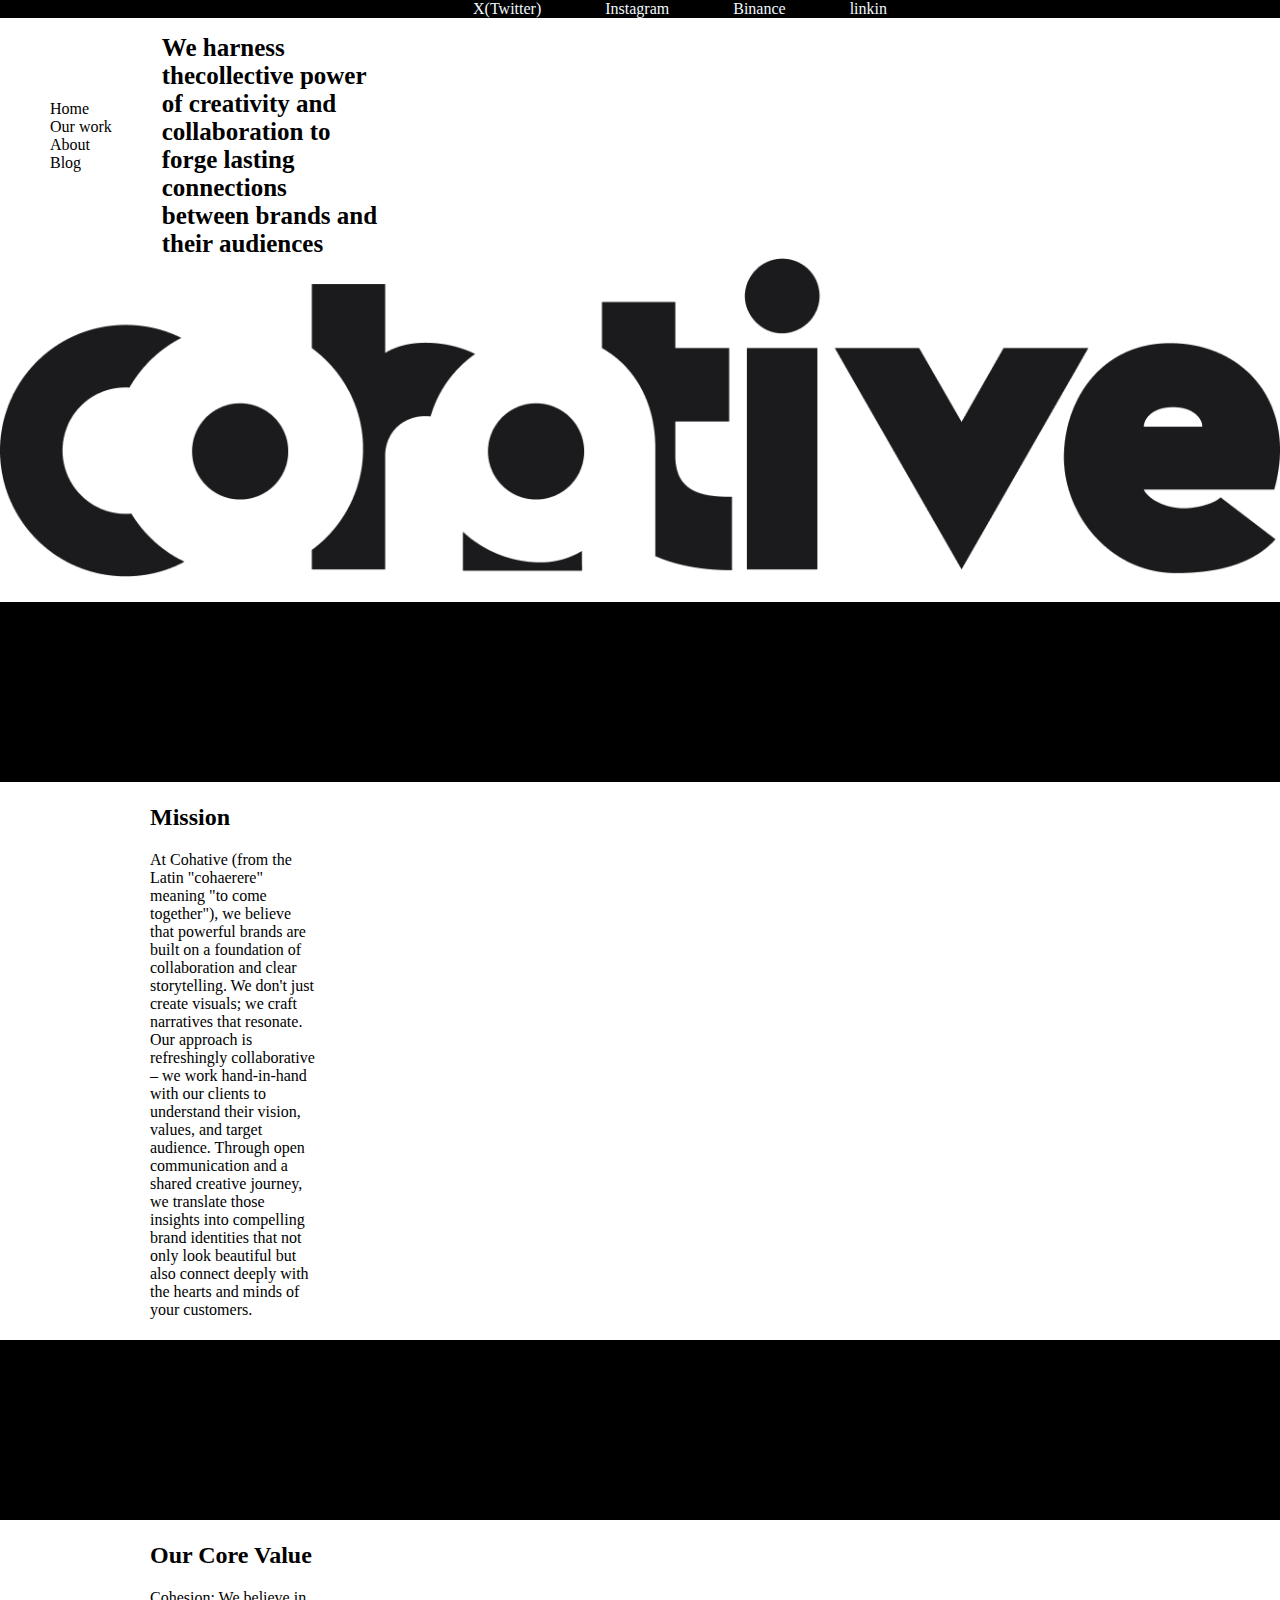
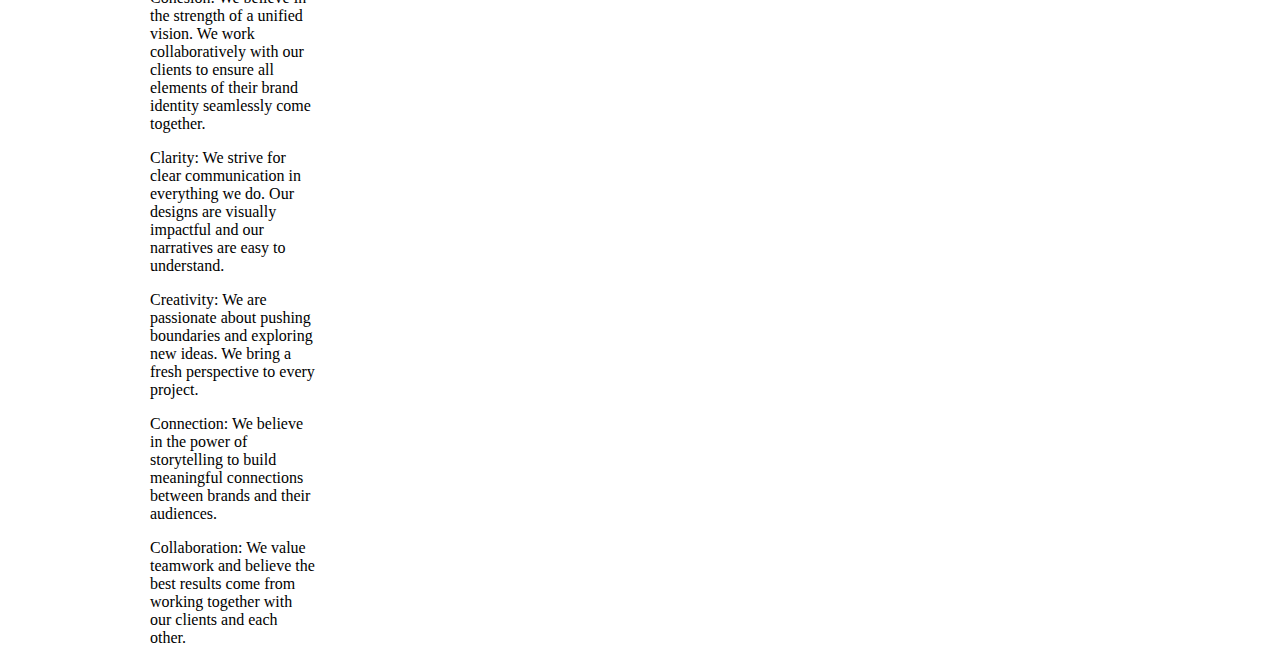
<file: Netlify.html>
<!DOCTYPE html>
<html lang="en">
<head>
    
    <meta charset="UTF-8">
    <meta name="viewport" content="width=device-width, initial-scale=1.0">
    <title>Document</title>
    <link rel="stylesheet" href="Netlify.css">
</head>
<body>
    <nav>
    <ul>
        <li>X(Twitter)</li>
        <li>Instagram</li>
        <li>Binance</li>
        <li>linkin</li>
    </ul>
</nav>
<section>
<div>
    <ul>  
        <li>Home</li>
        <li>Our work</li>
        <li>About</li>
        <li>Blog</li>
    </ul>
</div>
<header>We harness thecollective power of creativity and collaboration to forge lasting connections between brands and their audiences</header>
    </section>
    <img src="cohative.png" alt="Cohative">
    <h1></h1>
    <h2>Mission</h2>
    <p>At Cohative (from the Latin "cohaerere" meaning "to come together"), we believe that powerful brands are built on a foundation of collaboration and clear storytelling. We don't just create visuals; we craft narratives that resonate. Our approach is refreshingly collaborative – we work hand-in-hand with our clients to understand their vision, values, and target audience. Through open communication and a shared creative journey, we translate those insights into compelling brand identities that not only look beautiful but also connect deeply with the hearts and minds of your customers.</p>
    <h1></h1>
    <h2>Our Core Value</h2>
    <p>Cohesion: We believe in the strength of a unified vision. We work collaboratively with our clients to ensure all elements of their brand identity seamlessly come together.</p>
    <p>Clarity: We strive for clear communication in everything we do. Our designs are visually impactful and our narratives are easy to understand.</p>
    <p>Creativity: We are passionate about pushing boundaries and exploring new ideas. We bring a fresh perspective to every project.</p>
    <p>Connection: We believe in the power of storytelling to build meaningful connections between brands and their audiences.</p>
    <p>Collaboration: We value teamwork and believe the best results come from working together with our clients and each other.</p>
</body>
</html>
</file>
<file: Netlify.css>
body{
    margin: 0;
}
nav{
    text-align: center;
    width: 100%;
}
nav ul{
    color: aliceblue;
    background-color: black;
    width: 100%;
    margin-top: 0;
    margin-left: 0;
}
nav ul li{
    padding: 0px 30px;
    list-style-type: none;
    display: inline-block;

}
div ul{
    padding: 50px;
}
div ul li{
    list-style-type: none;
} 
section{
    display: flex;
}
header {
    font-weight: bold;
    font-size: 25px;
    margin-left: 0px;
    margin-top: 0px;
    width: 17%;
}
img {
    width: 100% ;
}
h1 {
    background-color: black;
    height: 180px;
    width: 100%;
}
h2 {
    padding-left: 150px;
}
p {
    padding-left: 150px;
    width: 13%;
}
</file>
